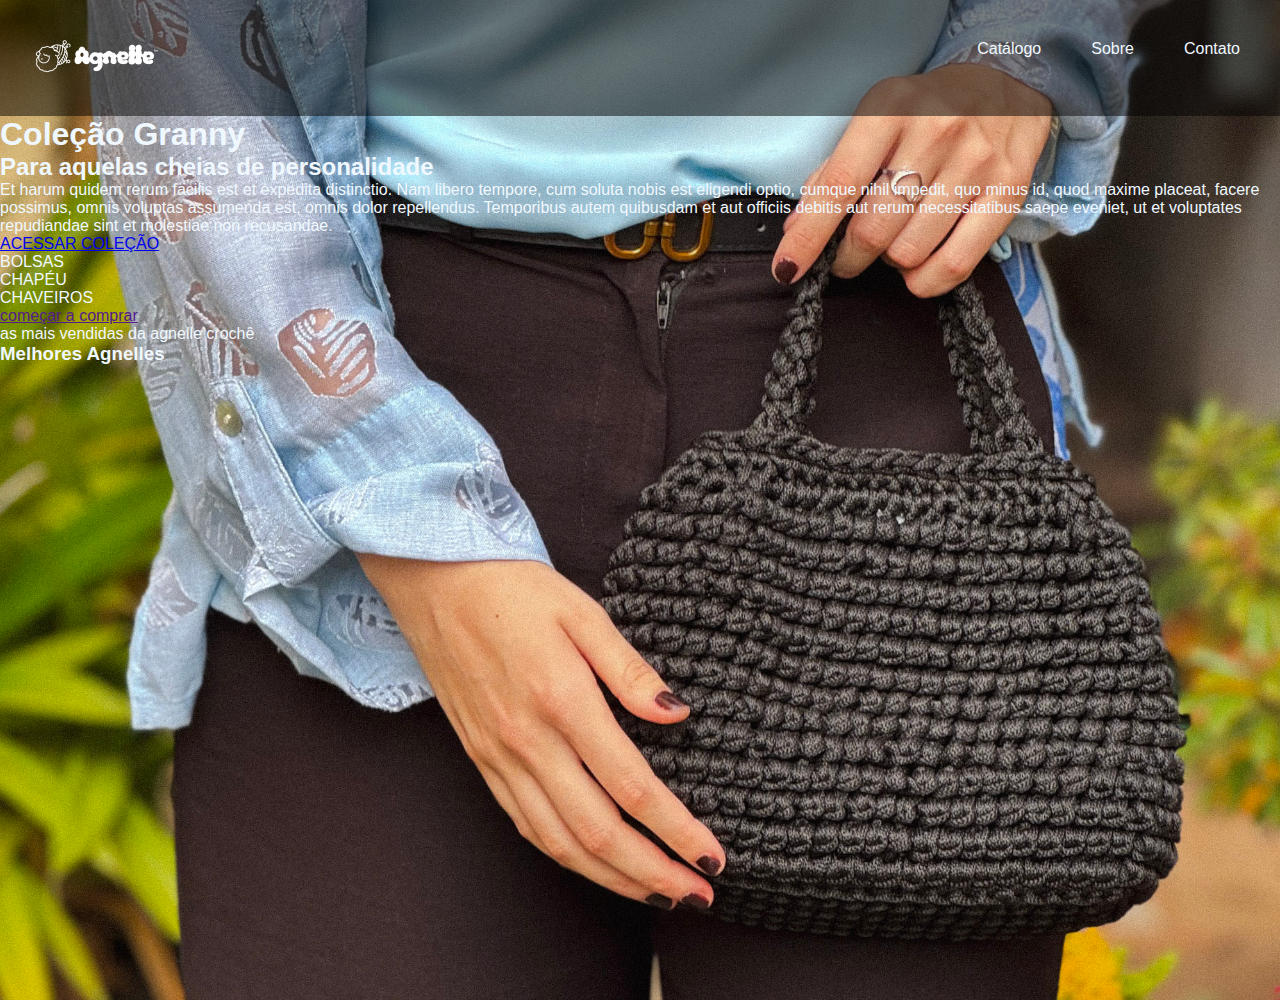
<file: Agnelle/index.html>
<!DOCTYPE html>
<html lang="pt-br">
<head>
    <meta charset="UTF-8">
     <meta http-equiv="X-UA-Compatible" content="IE=edge">
    <meta name="viewport" content="width=device-width, initial-scale=1.0">
    <title>Agnelle Crochê</title>
    <link rel="stylesheet" href="estilo.css">
</head>
<body >
    <!-- menu -->
    <div class="abertura">
    <header class="cabeçalho">
        <section class="topo">
       <a class="cabeçalho_menu_link" href="index.html"> <img class="logoagnelle" src="./assets/logo_150px.png"  > </a>
        <nav class="cabeçalho_menu">
            <a class="botao_cabeçalho" href="">Catálogo</a>
            <a class="botao_cabeçalho" href="">Sobre</a>
            <a class="botao_cabeçalho" href="">Contato</a>
        </nav>
        </section>
         </header> 

   <!-- detalhes de coleção -->
        <main>
            <h1> Coleção Granny</h1>
            <h2>Para aquelas cheias de personalidade</h2>
            <p> Et harum quidem rerum facilis est et expedita distinctio. Nam libero tempore, cum soluta nobis est eligendi optio, cumque nihil impedit, quo minus id, quod maxime placeat, facere possimus, omnis voluptas assumenda est, omnis dolor repellendus. Temporibus autem quibusdam et aut officiis debitis aut rerum necessitatibus saepe eveniet, ut et voluptates repudiandae sint et molestiae non recusandae.
            </p>
                <a class="botao_coleçao" href="aba coleçao"> ACESSAR COLEÇÃO  </a>
 
                <!-- categorias de produtos -->
                <div class=" categorias">
                   <ul>
                    <li>BOLSAS</li>
                    <li>CHAPÉU</li>
                    <li>CHAVEIROS</li>
                   </ul>
                   <a href=""> começar a comprar</a>
                </div>
                 <!-- catalogo -->
                <div class="catalogo_menu">
                    <p> as mais vendidas da agnelle crochê</p>
                    <h3> Melhores Agnelles</h3>
                    <!-- criar um grid com flexbox com as opções mais vendidas de bolsas -->

                </div>

            
        </main>
    <footer></footer>
</div> 
     
</body>


</html>
</file>
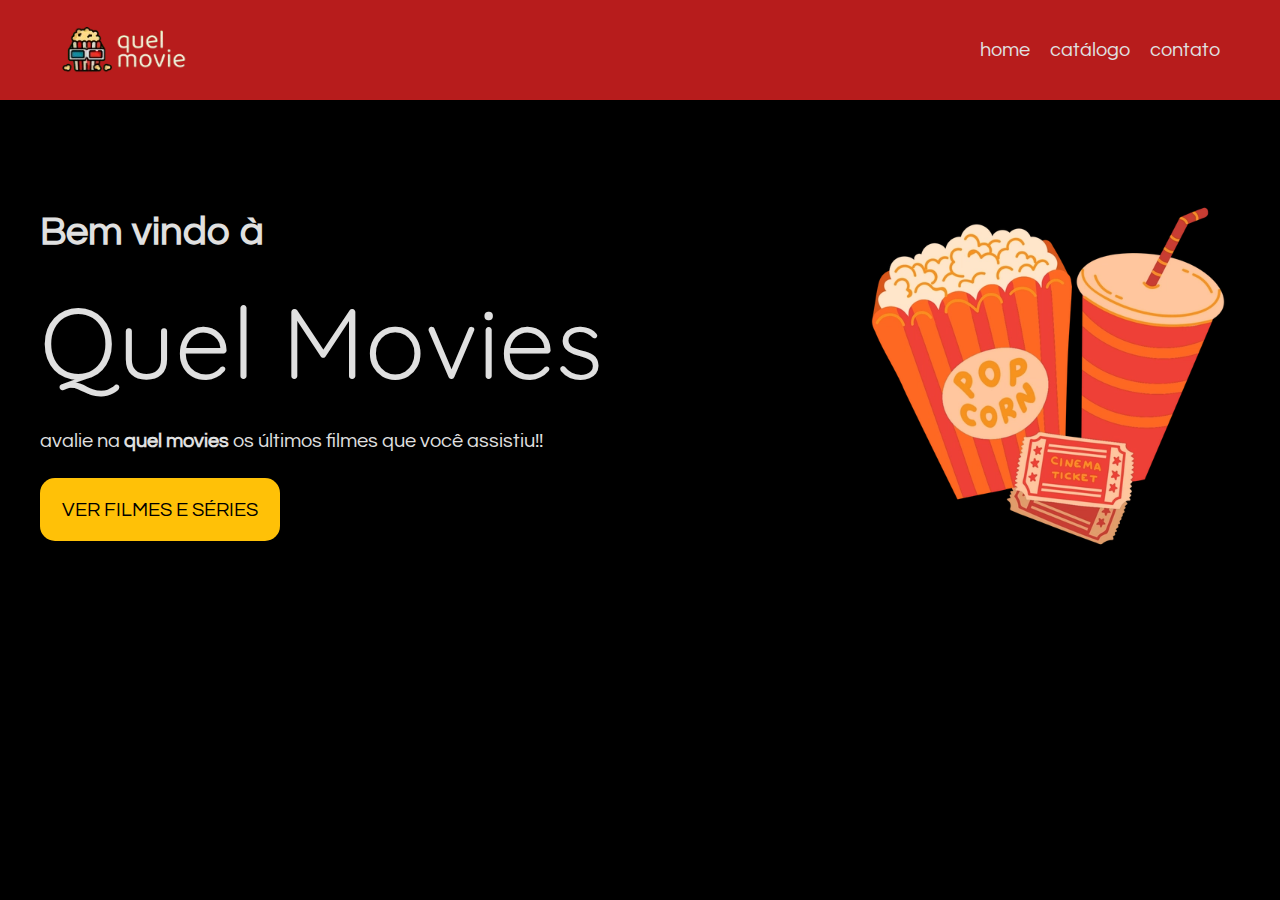
<file: filmes/index.html>
<!DOCTYPE html>
<html lang="en">

<head>
    <meta charset="UTF-8">
    <meta http-equiv="X-UA-Compatible" content="IE=edge">
    <meta name="viewport" content="width=device-width, initial-scale=1.0">
    <title>quel movies</title>
    <link rel="stylesheet" href="style.css">
    <style>
        @import url('https://fonts.googleapis.com/css2?family=Cal+Sans&family=Montserrat:ital,wght@0,100..900;1,100..900&family=Noto+Serif+Display:ital,wght@0,100..900;1,100..900&family=Pinyon+Script&family=Questrial&family=Quicksand:wght@300..700&family=Raleway:ital,wght@0,100..900;1,100..900&display=swap');
    </style>
</head>

<body>
    <div class="principal">
    <!-- CABEÇALHO DO SITE    -->
    <header>
        <div class="container">
            <a href="index.html"> <img class="logo" src="./assets/novalogo.png" alt="logo quel movies"></a>
            <nav>
                <ul class="menu">
                    <li><a href="#menu"></a> home</li>
                    <li><a href="#filmes e series"></a> catálogo</li>
                    <li><a href="#contato"></a> contato</li>
                </ul>
            </nav>
        </div>
    </header>
    <!-- HERO SECTION -->
    <section class="hero" id="home">
        <!-- <div class="hero_content"> -->
        <div class="paragrafo_content">
            <h1 class="welcome">Bem vindo à</h1>
            <h2 class="quelmovies_hero">Quel Movies</h2>
            <p class="paragrafo_hero"> avalie na <strong> quel movies</strong> os últimos filmes que você assistiu!!</p>
            <a href="#filmes e serie" class="botao_hero"> VER FILMES E SÉRIES</a>
        </div>
        <img class="img_hero" src="./assets/novopng.webp" alt="simbolo cinema">
    </section>
    <section class="conteudo">
        
    </section>
    <main>

    </main>
    <footer>

    </footer>
    </div>
</body>

</html>
</file>
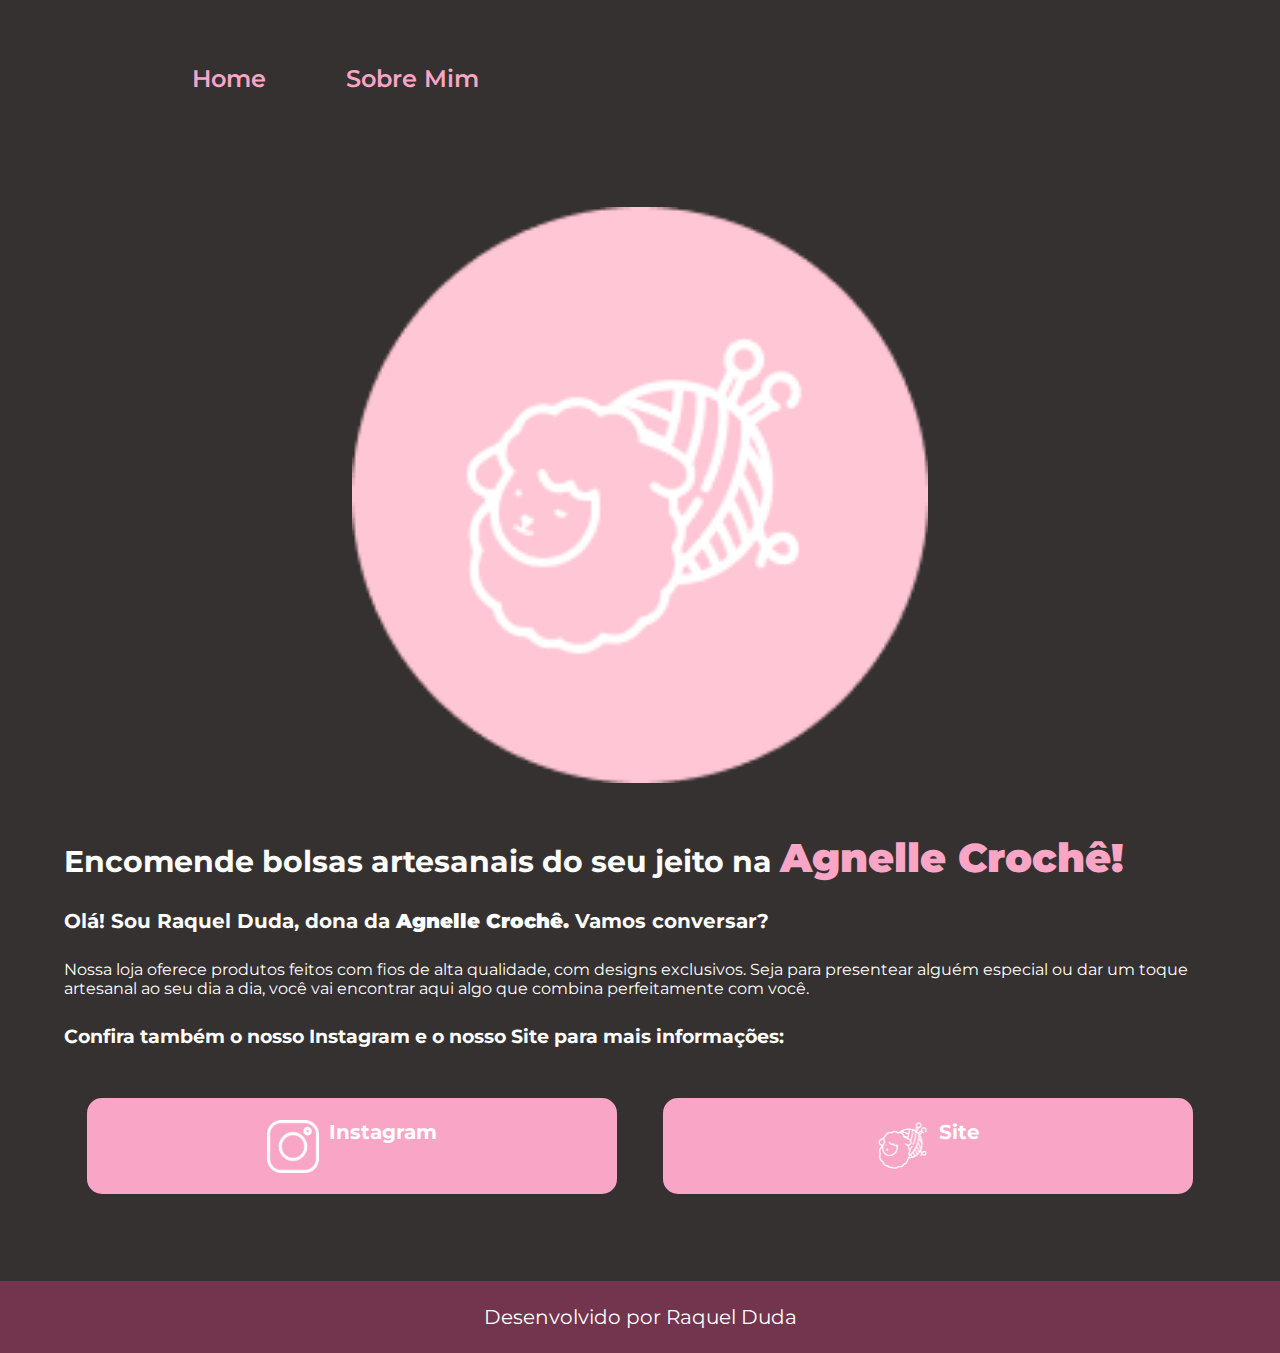
<file: portfolio/index.html>
<!DOCTYPE html>
<html lang="pt-br">
<head>

    <meta charset="UTF-8">
 <meta http-equiv="X-UA-Compatible" content="IE=edge">
 <meta name="viewport" content="width=device-width, initial-scale=1.0">
             <title>Agnelle</title>
    <link rel="stylesheet" href= "estilos/styles.css">
    <style>
        @import url('https://fonts.googleapis.com/css2?family=Cal+Sans&family=Montserrat:ital,wght@0,100..900;1,100..900&family=Quicksand:wght@300..700&display=swap');
    </style>
</head>
<body>
    <header class="cabeçalho">
        <nav class="cabeçalho_menu">
            <a class="cabeçalho_menu_link" href="index.html"> Home </a>
            <a class="cabeçalho_menu_link" href="sobre.html"> Sobre Mim</a>

        </nav>
    </header>       
    <main class="entrada">
       <section class="conteudo">
            <h1 class="title">Encomende bolsas artesanais do seu jeito na <strong class="titulo">Agnelle Crochê!</strong></h1>
            <h2 class="title2">Olá! Sou <span^>Raquel Duda</span>, dona da <strong>Agnelle Crochê.</strong> Vamos conversar?</h2>
            
            <p class="paragrafo">Nossa loja oferece produtos feitos com fios de alta qualidade, com designs exclusivos. Seja para presentear alguém especial ou dar um toque artesanal ao seu dia a dia, você vai encontrar aqui algo que combina perfeitamente com você.</p>
            
            <h3> Confira também o nosso Instagram e o nosso Site para mais informações:</h3>
           <div class="link">
            <a class="botao" href="https://Instagram.com/agnellecroche">
                 <img src="./assets/instagram.png" >
                 Instagram
                </a>
            <a class="botao" href="https://agnelles.com.br">  
                 <img src="./assets/e7c54726-2445-4ac1-b5f6-f039442df003 (1).png">
                 Site
                </a>
        </div>    
       
    </section>          

             <img class="logo" src="./assets/AGNELLE.png" alt="logo agnelle"  >
</main>
    </body>
    <footer class="rodape">
        <p> Desenvolvido por Raquel Duda</p>
    </footer>
</html>
</file>
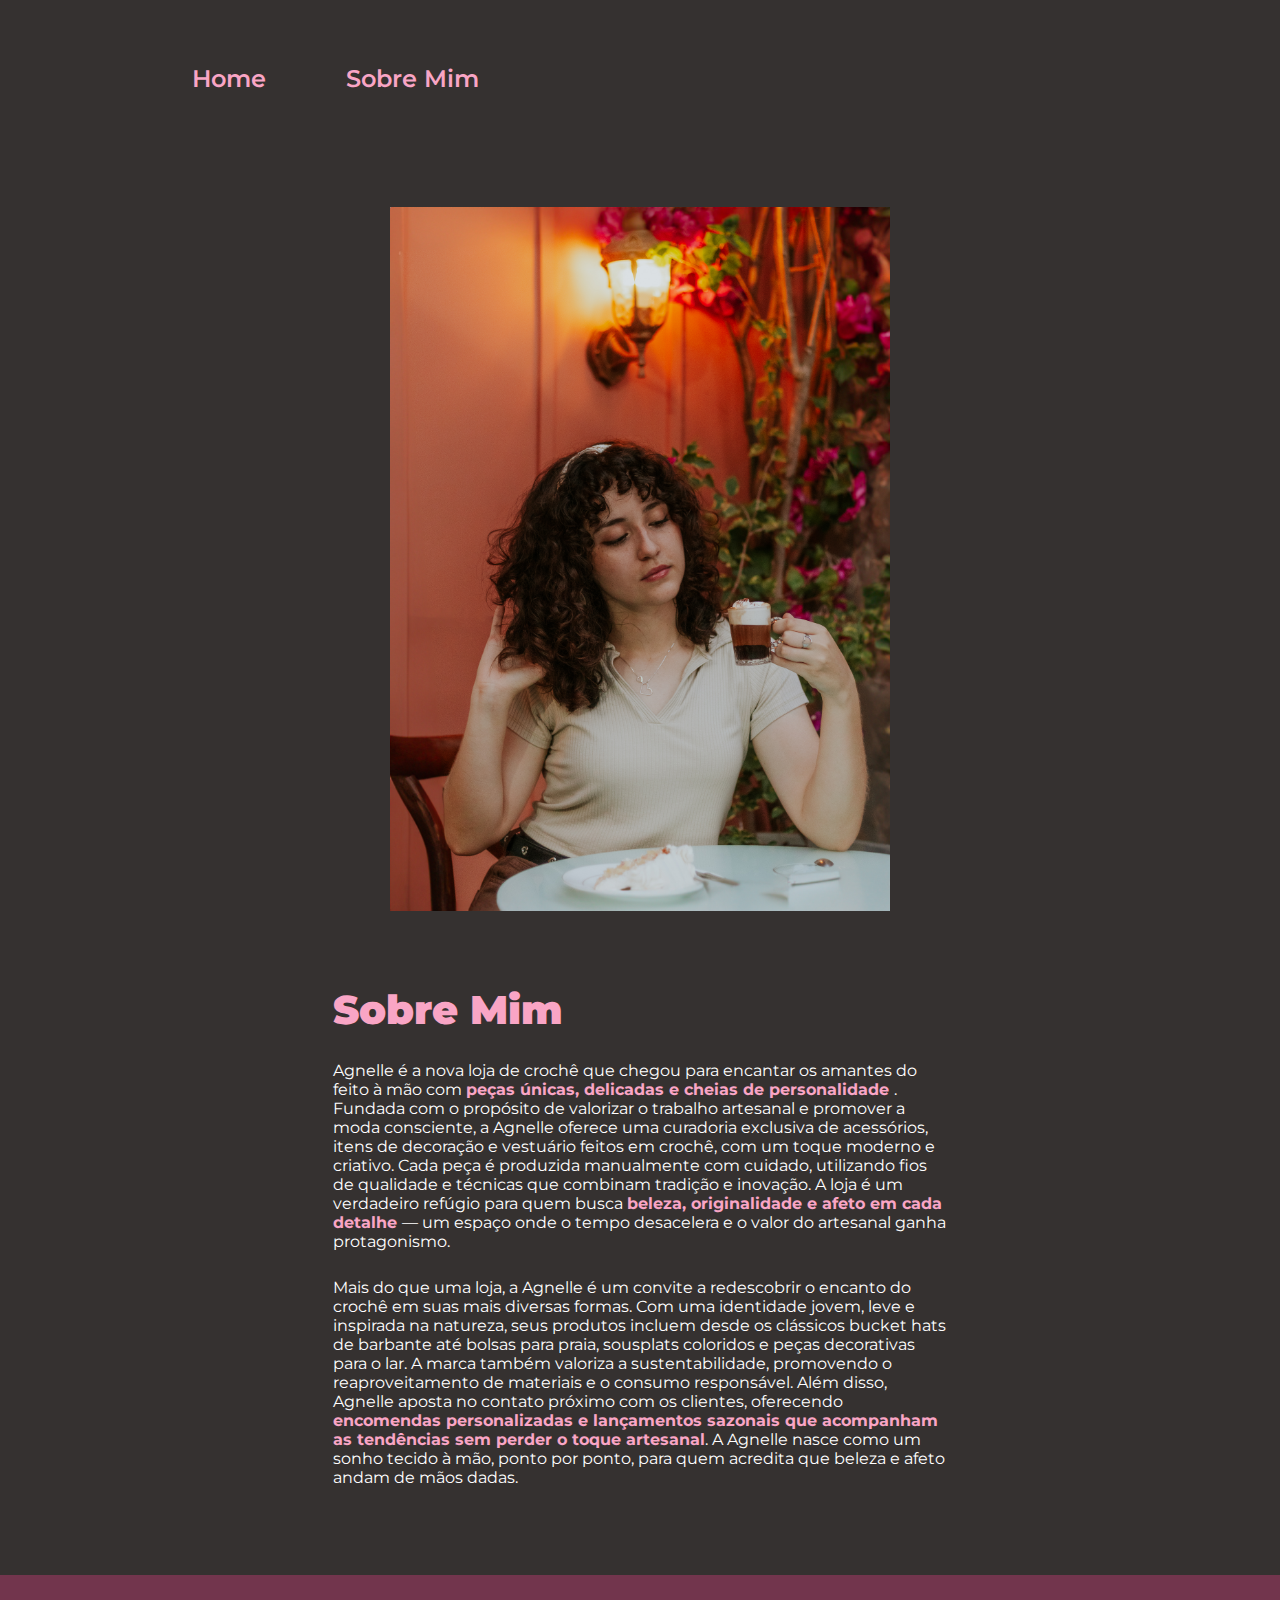
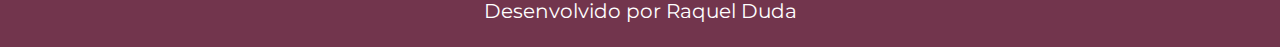
<file: portfolio/sobre.html>
<!DOCTYPE html>
<html lang="pt-br">
<head>
    <meta charset="UTF-8">
    <meta name="viewport" content="width=device-width, initial-scale=1.0">
    <title>Sobre Mim</title>
    <link rel="stylesheet" href= "estilos/styles.css">
    <style>  @import url('https://fonts.googleapis.com/css2?family=Cal+Sans&family=Montserrat:ital,wght@0,100..900;1,100..900&family=Quicksand:wght@300..700&display=swap'); </style>
</head>
<body>
    <header class="cabeçalho">
        <nav class="cabeçalho_menu">
            <a class="cabeçalho_menu_link" href="index.html"> Home </a>
            <a class="cabeçalho_menu_link" href="sobre.html"> Sobre Mim</a>

        </nav>
    </header>       
    <main class="entrada">
        <section class="paragrafo_sobremim">
            <h1> <strong class="titulo">Sobre Mim</strong></h1>
            <p>Agnelle é a nova loja de crochê que chegou para encantar os amantes do feito à mão com <strong class="destaque_paragrafo">peças únicas, delicadas e cheias de personalidade </strong>. Fundada com o propósito de valorizar o trabalho artesanal e promover a moda consciente, a Agnelle oferece uma curadoria exclusiva de acessórios, itens de decoração e vestuário feitos em crochê, com um toque moderno e criativo. Cada peça é produzida manualmente com cuidado, utilizando fios de qualidade e técnicas que combinam tradição e inovação. A loja é um verdadeiro refúgio para quem busca <strong class="destaque_paragrafo">beleza, originalidade e afeto em cada detalhe </strong> — um espaço onde o tempo desacelera e o valor do artesanal ganha protagonismo.</p>
            <p>Mais do que uma loja, a Agnelle é um convite a redescobrir o encanto do crochê em suas mais diversas formas. Com uma identidade jovem, leve e inspirada na natureza, seus produtos incluem desde os clássicos bucket hats de barbante até bolsas para praia, sousplats coloridos e peças decorativas para o lar. A marca também valoriza a sustentabilidade, promovendo o reaproveitamento de materiais e o consumo responsável. Além disso, Agnelle aposta no contato próximo com os clientes, oferecendo <strong class="destaque_paragrafo"> encomendas personalizadas e lançamentos sazonais que acompanham as tendências sem perder o toque artesanal</strong>. A Agnelle nasce como um sonho tecido à mão, ponto por ponto, para quem acredita que beleza e afeto andam de mãos dadas.</p>
        </section>
        <img class="foto_raquel" src="./assets/RAQUELDUDA.JPG" alt="Foto da Raquel">
    </main>
    <footer class="rodape">
        <p> Desenvolvido por Raquel Duda</p>
    </footer>
</body>
</html>
</file>
<file: Agnelle/estilo.css>
*{
    margin: 0;
    padding: 0; }
body{
    color: aliceblue;
       background-color: #353130;
       font-family:Arial, Helvetica, sans-serif;
    /* box-sizing: border-box; */
    /* background-image: url("./assets/IMG_2424.jpg");
   background-size: cover;
   background-repeat: no-repeat; */
   /* background-position: center; */
}
.abertura{
    background-image: url("./assets/IMG_2424.jpg");
    background-repeat: no-repeat;
    background-size: cover;
    background-position: center;
    min-height: 100vh;
}
.cabeçalho{
    padding: 20px;
    background: linear-gradient(rgba(0, 0,0, 0.5), rgba(0, 0, 0, 0.5));
}
.topo {
    display: flex;
    /* align-items: center; */
    flex-direction: row;
    justify-content: space-between;
    

}

.cabeçalho_menu{
    display: flex;
    flex-direction: row;
    gap: 10px;
  align-items: start;
  color: aqua;

}

.botao_cabeçalho{
    color: aliceblue;
    padding: 20px;
    border-radius: 15px;
display: flex;
gap: 20px;

text-decoration: none;

}

.abertura{
    background-color: blue;
    height: 300px;
    min-height: 1000px;
}
</file>
<file: filmes/style.css>
/* estilos globais */
* {
    margin: 0;
    padding: 0;
    box-sizing: border-box;
}

:root {
    --cor-primaria:    #E0E0E0;
    --cor-secundaria: #B71C1C ;
    --cor-tercearia: black;
    --cor-quarta: white;
    --cor-quinta:  #FFC107;
}

body {
    background-color: var(--cor-tercearia);
    padding-top: 120px;

}

.principal {
    max-width: 1200px;
    margin: auto;
}


nav {
    display: flex;
    align-items: center;
    padding: 20px;
}

header {
    background-color: var(--cor-secundaria);
    color: var(--cor-primaria);
    display: flex;
    align-items: center;
    flex-direction: row;
    position: fixed;
    width: 100%;
    height: 100px;
    top: 0px;
    left: 0;
}


.container {
    display: flex;
    position: relative;
    justify-content: space-between;
    width: 1200px;
    margin: auto;
}

.logo {
    height: 80px;
    width: auto;
    padding: 5px;

}

.menu {
    display: flex;
    gap: 20px;
    flex-direction: row;
    text-decoration: none;
    list-style-type: none;
    justify-content: center;
    font-family: "Questrial", sans-serif;
    font-style: normal;
    font-weight: 200;
    font-size: 20px;
}

.hero {
    color: var(--cor-primaria);
    display: flex;
    flex-direction: row;
    justify-content: space-between;
    margin: auto;
    align-items: center;
    padding-top: 4rem;
    

}

.welcome {
    font-family: "Questrial", sans-serif;
    color: var(--cor-primaria)
}

.quelmovies_hero {
    color: var(--cor-primaria);
    font-family: "Quicksand", sans-serif;
    font-weight: 400;
    font-style: normal;
    font-size: 100px;

}

.paragrafo_hero {
    font-family: "Questrial", sans-serif;
}

.botao_hero {
    text-decoration: none;
    font-family: "Questrial", sans-serif;
    color: var(--cor-tercearia);
    border-radius: 15px;
    background-color: var(--cor-quinta);
    width: 40%;
    padding: 21.5px 0;

    display: flex;
    text-align: center;
    justify-content: center;
}

.img_hero {
    height: 24rem;
    width: 24rem;

}

.paragrafo_content {
    width: 50%;
    display: flex;
    flex-direction: column;
    gap: 27px;
    font-size: 20px;
    
}
</file>
<file: portfolio/estilos/styles.css>
*{
    margin: 0;
    padding: 0;

}
body {
    background-color: #353130;
    color: white;
    font-family: "Montserrat", sans-serif;
    /* height: 100vh; */
box-sizing: border-box;
}
.cabeçalho{
    padding: 5% 0% 0% 15%;
}
.cabeçalho_menu{
    display: flex;
    gap: 80px;
}
.cabeçalho_menu_link{
    font-family: "montserrat";
    font-weight: 600;
    font-size: 1.5rem;
    color:rgb(249, 165, 197);
    text-decoration: none;
}

.entrada{
    margin: 10% 15%;
    display: flex;
    justify-content: space-between;
    align-items: center
}
.conteudo{
    width: 50%;
    display: flex;
    flex-direction: column;
    gap: 27px;
}
.logo{
    width: 50%;
    padding: 3.125rem;
}
img {
    width: 10%;
}
.strong{
    color: rgb(249, 165, 197);
}
.titulo {
    color: rgb(249, 165, 197);
  font-size: 2.5rem;
}
.title{
    font-size: 1.875rem;
}
.title2{
    font-size: 1.25rem;
}
.paragrafo{
    font-size: 1rem;
}
.link{
    display: flex;
    justify-content: space-between;
}
.botao{
    border-radius: 15px;
    width: 50%;
    margin: 2%;
    background-color: rgb(249, 165, 197);
    display: flex;
text-align: center;
justify-content: center;
padding: 21.5px 0;

display: flex;
justify-content: center;
gap: 10px;

font-size: 1.25rem;
font-family: "Montserrat", sans-serif;
font-weight: 700;
text-decoration: none;
color: white;
}
.botao:hover {
background-color: rgb(114, 53, 77);
}
.rodape{
    color: white;
    background-color: rgb(114, 53, 77);
    padding: 24px;
    text-align: center;
    font-family: "Montserrat", sans-serif;
    font-size: 1.25rem;
}


.paragrafo_sobremim{
    font-family: "montserrat";
    font-size: 1rem;
    width: 615px;
    display: flex;
    flex-direction: column;
    gap: 27px;
   padding: 24px;
}
.foto_raquel{
width: 500px;
padding: 50px;
}
.destaque_paragrafo{
 color: rgb(249, 165, 197);
}
@media (max-width:1200px) {
    .cabeçalho{
        padding: 10%;
    }
    .cabeçalho_menu{
        justify-content: center;
    }

    }
    .entrada{
    flex-direction: column-reverse;
    padding:5%;
    margin: 0%;
}
.conteudo{
    width: auto;
}
</file>
